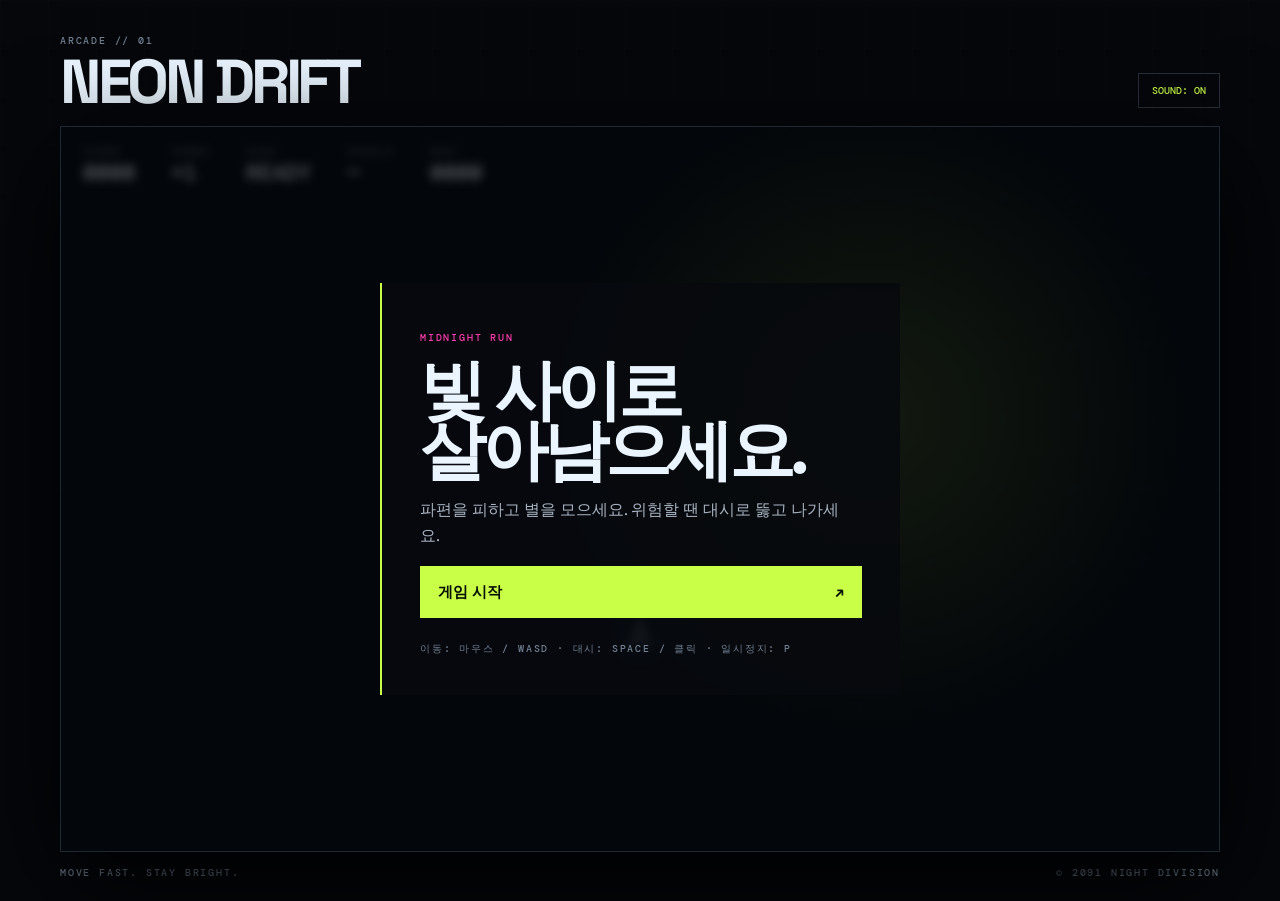
<file: neon-dodge/index.html>
<!doctype html>
<html lang="ko">
<head>
  <meta charset="utf-8" />
  <meta name="viewport" content="width=device-width, initial-scale=1" />
  <title>NEON DRIFT</title>
  <link rel="stylesheet" href="style.css" />
</head>
<body>
  <main class="shell">
    <header>
      <div><span class="eyebrow">ARCADE // 01</span><h1>NEON DRIFT</h1></div>
      <button id="sound" aria-label="사운드 켜기 또는 끄기">SOUND: ON</button>
    </header>
    <section class="game-wrap">
      <canvas id="game" width="960" height="600" aria-label="네온 드리프트 게임"></canvas>
      <div id="overlay" class="overlay">
        <div class="card">
          <p id="kicker">MIDNIGHT RUN</p>
          <h2 id="title">빛 사이로<br>살아남으세요.</h2>
          <p id="message">파편을 피하고 별을 모으세요. 위험할 땐 대시로 뚫고 나가세요.</p>
          <button id="start">게임 시작 <span>↗</span></button>
          <small>이동: 마우스 / WASD · 대시: SPACE / 클릭 · 일시정지: P</small>
        </div>
      </div>
      <div class="hud">
        <div><span>SCORE</span><strong id="score">0000</strong></div>
        <div><span>COMBO</span><strong id="combo">×1</strong></div>
        <div><span>DASH</span><strong id="dash">READY</strong></div>
        <div><span>SHIELD</span><strong id="shield">—</strong></div>
        <div><span>BEST</span><strong id="best">0000</strong></div>
      </div>
      <div id="pause" class="pause">PAUSED</div>
    </section>
    <footer><span>MOVE FAST. STAY BRIGHT.</span><span>© 2091 NIGHT DIVISION</span></footer>
  </main>
  <script src="game.js"></script>
</body>
</html>
</file>
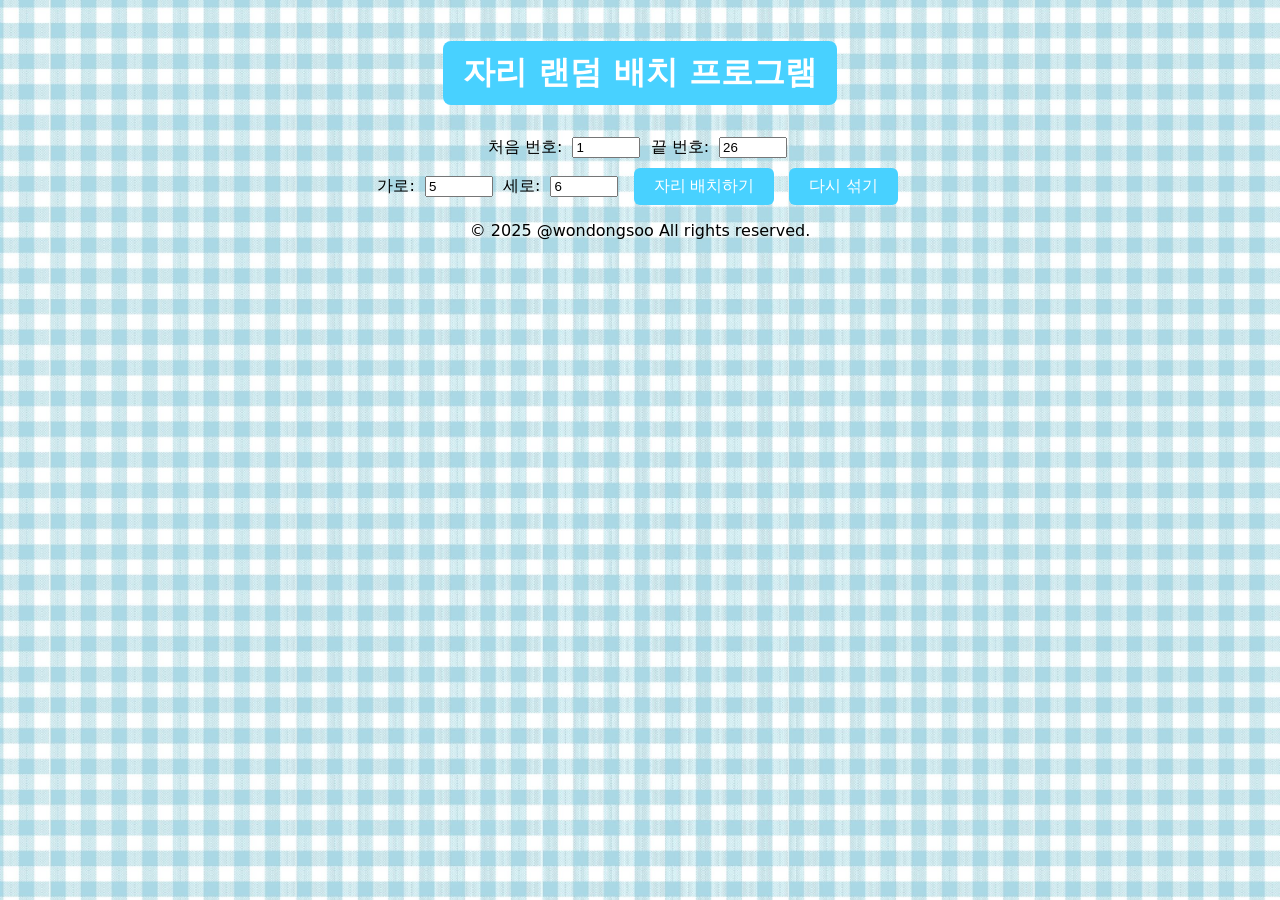
<file: 101_website/00_seat_organizer/index.html>
<!DOCTYPE html>
<html lang="ko">
<head>
  <meta charset="UTF-8">
  <meta name="viewport" content="width=device-width, initial-scale=1.0">
  <title>자리 랜덤 배치</title>
  <link rel="stylesheet" href="style.css">
</head>
<body>
  <h1>자리 랜덤 배치 프로그램</h1>

  <div class="controls">
    <div></div>
      <label>처음 번호: <input type="number" id="start" value="1"></label>
      <label>끝 번호: <input type="number" id="end" value="26" min="2"></label>
    </div>
    <div>
      <label>가로: <input type="number" id="cols" value="5" min="1"></label>
      <label>세로: <input type="number" id="rows" value="6" min="1"></label>
      <button id="generate">자리 배치하기</button>
      <button id="shuffle">다시 섞기</button>
    </div>
  </div>

  <div id="result"></div>
  <div>
    <p>
      ©️ 2025 @wondongsoo All rights reserved.
    </p>
  </div>
  <script src="script.js"></script>
</body>
</html>
</file>
<file: neon-dodge/style.css>
@import url('https://fonts.googleapis.com/css2?family=DM+Mono:wght@400;500&family=Space+Grotesk:wght@500;700&display=swap');
:root { --ink:#eaf5ff; --dim:#718092; --lime:#caff47; --pink:#ff3cac; --bg:#05070b; }
*{box-sizing:border-box} html,body{margin:0;min-height:100%;background:var(--bg);color:var(--ink);font-family:'Space Grotesk',sans-serif;overflow-x:hidden}
body:before{content:"";position:fixed;inset:0;pointer-events:none;opacity:.14;background-image:linear-gradient(rgba(255,255,255,.08) 1px,transparent 1px),linear-gradient(90deg,rgba(255,255,255,.08) 1px,transparent 1px);background-size:48px 48px;mask-image:linear-gradient(to bottom,black,transparent 80%)}
.shell{width:min(1160px,calc(100% - 32px));margin:auto;padding:28px 0 22px}header,footer{display:flex;justify-content:space-between;align-items:flex-end}header{margin-bottom:18px}.eyebrow,footer,small,.hud span,#kicker{font:500 10px 'DM Mono',monospace;letter-spacing:.18em;color:var(--dim)}h1{font-size:clamp(30px,5vw,62px);line-height:.82;margin:8px 0 0;letter-spacing:-.07em}header button{background:none;border:1px solid #27303b;color:var(--lime);padding:10px 13px;font:500 10px 'DM Mono',monospace;cursor:pointer}
.game-wrap{position:relative;border:1px solid #202833;background:#080b11;box-shadow:0 30px 100px #000;overflow:hidden}canvas{display:block;width:100%;aspect-ratio:16/10;cursor:crosshair;touch-action:none}.game-wrap:after{content:"";position:absolute;inset:0;pointer-events:none;background:repeating-linear-gradient(0deg,transparent 0 3px,rgba(0,0,0,.14) 4px)}
.hud{position:absolute;top:0;left:0;right:0;display:flex;gap:36px;padding:18px 22px;pointer-events:none;z-index:2}.hud div{display:flex;flex-direction:column}.hud strong{font:500 22px 'DM Mono',monospace}.overlay{position:absolute;inset:0;display:grid;place-items:center;background:radial-gradient(circle at 70% 40%,rgba(202,255,71,.08),transparent 35%),rgba(3,5,9,.65);backdrop-filter:blur(5px);z-index:4;transition:.35s}.overlay.hidden{opacity:0;pointer-events:none}.card{width:min(520px,85%);padding:38px;border-left:2px solid var(--lime);background:rgba(7,10,15,.86)}#kicker{color:var(--pink)}h2{font-size:clamp(34px,6vw,66px);letter-spacing:-.065em;line-height:.92;margin:16px 0}#message{color:#a7b2c0;line-height:1.65;max-width:420px}#start{margin:14px 0 18px;width:100%;display:flex;justify-content:space-between;border:0;background:var(--lime);color:#071007;padding:16px 18px;font:700 15px 'Space Grotesk';cursor:pointer;transition:.2s}#start:hover{transform:translateY(-2px);box-shadow:0 8px 30px rgba(202,255,71,.25)}.pause{display:none;position:absolute;inset:0;place-items:center;z-index:5;background:#05070bbb;font:700 50px 'Space Grotesk';letter-spacing:.1em}.pause.show{display:grid}footer{padding-top:14px}@media(max-width:600px){.shell{width:100%;padding-top:16px}header,footer{margin-inline:16px}.hud{gap:20px;padding:10px}.hud strong{font-size:16px}.card{padding:24px}footer span:last-child{display:none}}
</file>
<file: 101_website/00_seat_organizer/style.css>
body {
  font-family: system-ui, sans-serif;
  text-align: center;
  margin: 20px;
  background-image: url('background.jpg');
  background-repeat: repeat;
  background-size: cover;
}

h1 {
  background-color: #48d1ff; /* 파란색 배경 */
  color: white;               /* 글자 색상 */
  padding: 10px 20px;         /* 내부 여백 */
  border-radius: 8px;         /* 모서리 둥글기 */
  display: inline-block;      /* 글자 크기만큼만 배경 */
}

.controls {
  margin: 10px 0;
}

input {
  width: 60px;
  margin: 0 5px;
}

button {
  margin: 0 5px;
  padding: 8px 20px;
  font-size: 1rem;
  cursor: pointer;
  border: none;
  border-radius: 6px;
  background: #48d1ff;
  color: white;
}

button:hover {
  background: #48d1ff;
}

table {
  border-collapse: collapse;
  margin: 20px auto;
}

td {
  border: 1px solid #333;
  width: 80px;
  height: 50px;
  text-align: center;
  background: white;
  font-weight: 500;
}
</file>
